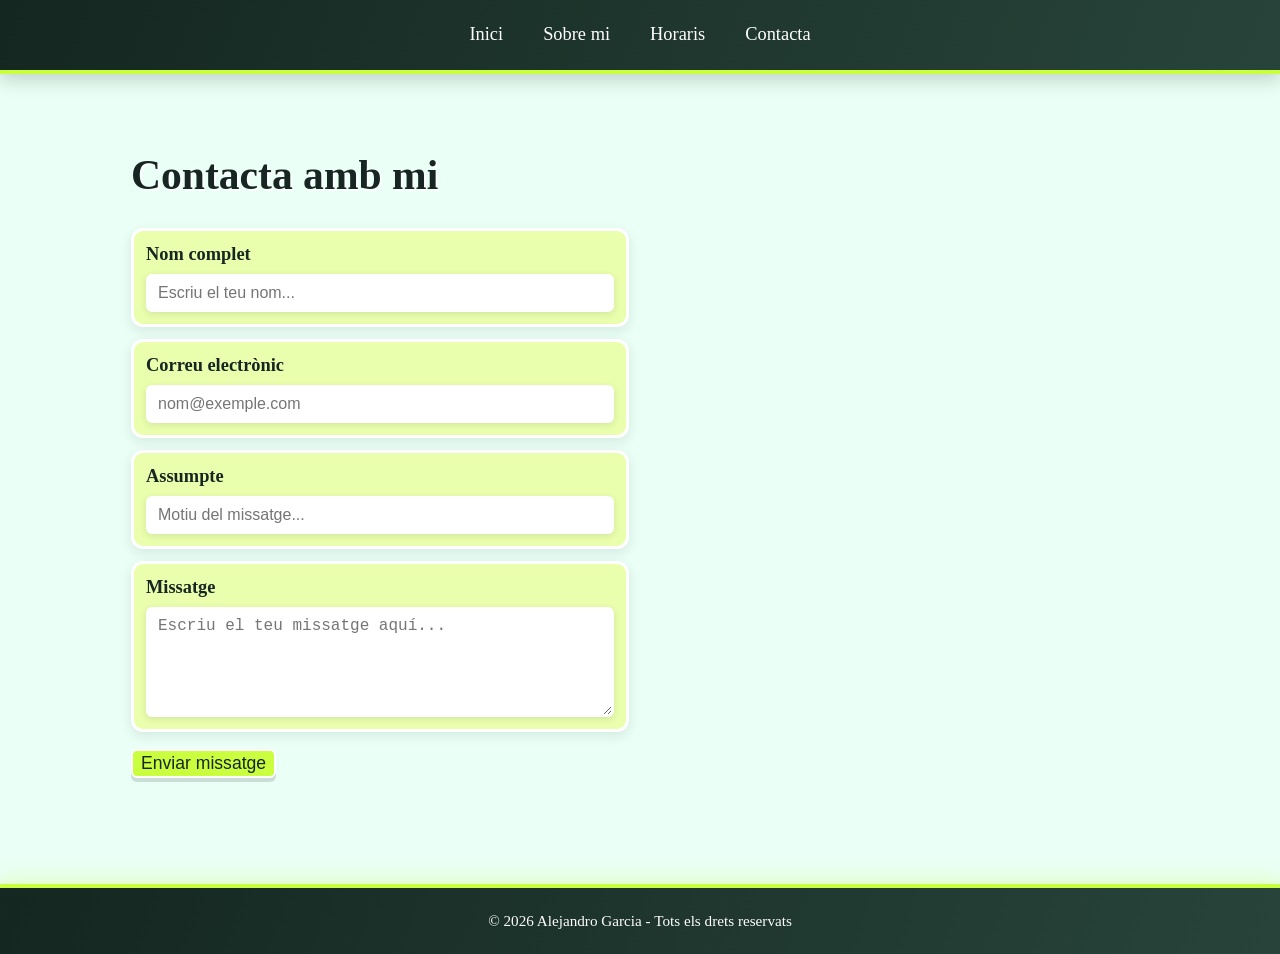
<file: pages/contacta.html>
<!DOCTYPE html>
<html lang="ca">
<head>
    <meta charset="UTF-8">
    <meta name="viewport" content="width=device-width, initial-scale=1.0">
    <title>Contacta amb mi - Alejandro Garcia</title>
    <link rel="stylesheet" href="../css/style.css?v=15">
</head>
<body>
    <header>
        <nav>
            <ul>
                <li><a href="../index.html">Inici</a></li>
                <li><a href="sobre_mi.html">Sobre mi</a></li>
                <li><a href="horaris.html">Horaris</a></li>
                <li><a href="contacta.html" aria-current="page">Contacta</a></li>
            </ul>
        </nav>
    </header>

    <main class="container">
        <section class="contact-panel">
            <h1>Contacta amb mi</h1>

            <form class="contact-form" novalidate>
                <div class="contact-field contact-field-name">
                    <label for="nom">Nom complet</label>
                    <input id="nom" name="nom" type="text" placeholder="Escriu el teu nom..." required>
                </div>

                <div class="contact-field contact-field-email">
                    <label for="correu">Correu electrònic</label>
                    <input id="correu" name="correu" type="email" placeholder="nom@exemple.com" required>
                </div>

                <div class="contact-field contact-field-subject">
                    <label for="assumpte">Assumpte</label>
                    <input id="assumpte" name="assumpte" type="text" placeholder="Motiu del missatge..." required>
                </div>

                <div class="contact-field contact-field-message">
                    <label for="missatge">Missatge</label>
                    <textarea id="missatge" name="missatge" rows="4" placeholder="Escriu el teu missatge aquí..." required></textarea>
                </div>

                <button type="submit">Enviar missatge</button>
                <p class="contact-feedback" role="alert" hidden>Plena el text per enviar.</p>
            </form>
        </section>
    </main>

    <footer>
        © 2026 Alejandro Garcia - Tots els drets reservats
    </footer>
    <script>
        const contactForm = document.querySelector('.contact-form');
        const contactFeedback = document.querySelector('.contact-feedback');

        contactForm.addEventListener('submit', (event) => {
            if (!contactForm.checkValidity()) {
                event.preventDefault();
                contactFeedback.hidden = false;
            }
        });

        contactForm.addEventListener('input', () => {
            contactFeedback.hidden = true;
        });
    </script>
</body>
</html>
</file>
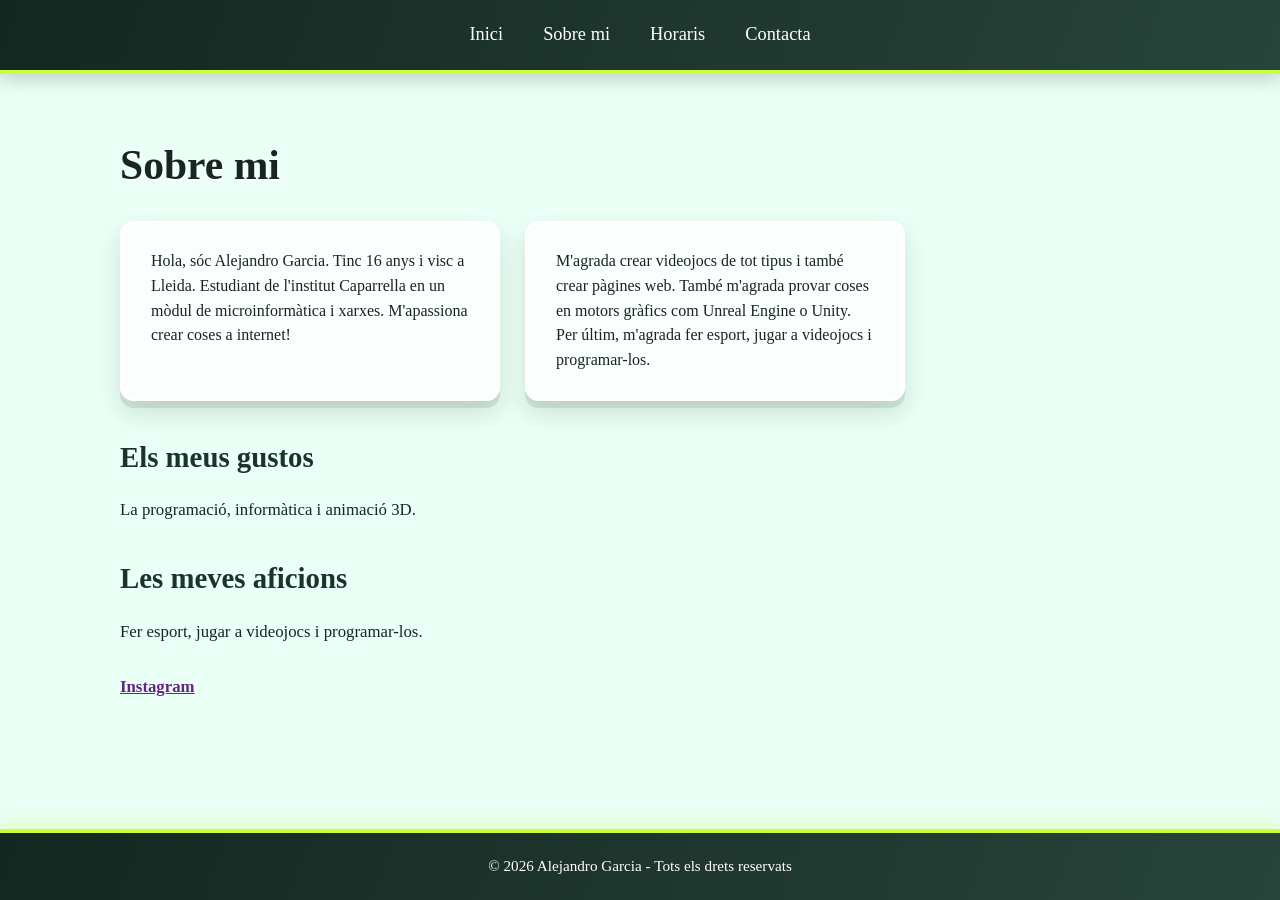
<file: pages/sobre_mi.html>
<!DOCTYPE html>
<html lang="ca">
<head>
    <meta charset="UTF-8">
    <meta name="viewport" content="width=device-width, initial-scale=1.0">
    <title>Sobre mi - Alejandro Garcia</title>
    <link rel="stylesheet" href="../css/style.css?v=11">
</head>
<body class="sobre-mi-page">
    <header>
        <nav>
            <ul>
                <li><a href="../index.html">Inici</a></li>
                <li><a href="sobre_mi.html">Sobre mi</a></li>
                <li><a href="horaris.html">Horaris</a></li>
                <li><a href="contacta.html">Contacta</a></li>
            </ul>
        </nav>
    </header>

    <div class="container">
        <h1>Sobre mi</h1>

        <div class="cards">
            <div class="card">
                Hola, sóc Alejandro Garcia. Tinc 16 anys i visc a Lleida. 
                Estudiant de l'institut Caparrella en un mòdul de microinformàtica i xarxes. 
                M'apassiona crear coses a internet!
            </div>

            <div class="card">
                M'agrada crear videojocs de tot tipus i també crear pàgines web. 
                També m'agrada provar coses en motors gràfics com Unreal Engine o Unity. 
                Per últim, m'agrada fer esport, jugar a videojocs i programar-los.
            </div>
        </div>

        <h2>Els meus gustos</h2>
        <p>La programació, informàtica i animació 3D.</p>

        <h2>Les meves aficions</h2>
        <p>Fer esport, jugar a videojocs i programar-los.</p>

        <p style="margin-top: 30px;">
            <a href="https://www.instagram.com/alexmagnogc/" target="_blank">Instagram</a>
        </p>
    </div>

    <footer>
        © 2026 Alejandro Garcia - Tots els drets reservats
    </footer>
</body>
</html>
</file>
<file: css/style.css>
* {
    margin: 0;
    padding: 0;
    box-sizing: border-box;
}

:root {
    --ink: #172622;
    --deep-green: #19332d;
    --bright-lime: #c9ff3f;
    --bright-teal: #53e2cf;
    --warm-coral: #ff8765;
}

html, body {
    width: 100%;
    min-height: 100vh;
}

body {
    font-family: Georgia, 'Times New Roman', Times, serif;
    background-color: #eafff5;
    color: var(--ink);
    line-height: 1.5;
    display: flex;
    flex-direction: column;
}

header {
    width: 100%;
}

nav {
    background: linear-gradient(110deg, #142720, #28443a);
    padding: 14px 0;
    position: sticky;
    top: 0;
    z-index: 100;
    width: 100%;
    border-bottom: 4px solid var(--bright-lime);
    box-shadow: 0 5px 18px rgba(20, 39, 32, 0.22);
}

nav ul {
    list-style: none;
    display: flex;
    justify-content: center;
    gap: 14px;
    max-width: 900px;
    margin: 0 auto;
}

nav a {
    color: #fff;
    text-decoration: none;
    font-size: 1.15rem;
    font-weight: normal;
    display: block;
    padding: 7px 13px;
}

nav a:hover {
    text-decoration: none;
}

.container {
    max-width: 1100px;
    margin: 20px auto;
    padding: 40px 30px 60px;
    flex: 1;
    width: 100%;
}

h1 {
    font-size: 2.6rem;
    font-weight: bold;
    margin-bottom: 20px;
    color: var(--ink);
    text-shadow: 2px 2px 0 rgba(255, 255, 255, 0.9);
}

h2 {
    font-size: 1.8rem;
    margin: 35px 0 18px;
    padding-left: 12px;
    border-left: 5px solid var(--bright-lime);
    color: var(--deep-green);
}

.sobre-mi-page h2 {
    padding-left: 0;
    border-left: 0;
}

p {
    max-width: 700px;
    margin-bottom: 20px;
    font-size: 1.05rem;
}

.galeria {
    display: flex;
    flex-wrap: wrap;
    gap: 18px;
    margin: 20px 0 30px;
}

.galeria img {
    width: 160px;
    height: 160px;
    object-fit: cover;
    border-radius: 18px;
    border: 4px solid #fff;
    box-shadow: 0 7px 0 rgba(25, 51, 45, 0.12), 0 12px 24px rgba(25, 51, 45, 0.2);
    transition: transform 0.25s ease, box-shadow 0.25s ease, border-color 0.25s ease;
}

.galeria img:hover {
    transform: translateY(-6px) rotate(-1deg);
    border-color: var(--bright-teal);
    box-shadow: 0 8px 0 rgba(25, 51, 45, 0.12), 0 16px 30px rgba(25, 51, 45, 0.27);
}

.galeria.home img {
    width: 180px;
    height: 180px;
}

.cards {
    display: flex;
    flex-wrap: wrap;
    gap: 25px;
    margin-top: 25px;
}

.card {
    background-color: rgba(255, 255, 255, 0.78);
    border-radius: 14px;
    padding: 25px 28px;
    max-width: 380px;
    box-shadow: 0 7px 0 rgba(25, 51, 45, 0.1), 0 12px 25px rgba(25, 51, 45, 0.14);
    font-size: 1rem;
    line-height: 1.55;
    border: 3px solid #fff;
}

.contact-panel {
    width: 520px;
    max-width: 100%;
    padding: 10px 11px 26px;
}

.contact-panel h1 {
    margin-bottom: 22px;
}

.contact-form {
    display: grid;
    gap: 12px;
}

.contact-field {
    display: grid;
    gap: 7px;
    padding: 12px;
    background: #eaffad;
    border: 3px solid #fff;
    border-radius: 12px;
    box-shadow: 0 4px 12px rgba(25, 51, 45, 0.1);
}

.contact-field label {
    font-size: 1.15rem;
    font-weight: bold;
    line-height: 1.3;
}

.contact-form input,
.contact-form textarea {
    width: 100%;
    min-width: 0;
    padding: 8px 10px;
    border: 2px solid #fff;
    border-radius: 6px;
    background: #fff;
    box-shadow: 0 2px 7px rgba(25, 51, 45, 0.12);
    font: 1rem Arial, sans-serif;
}

.contact-form textarea {
    min-height: 110px;
    resize: vertical;
    font: 1rem monospace;
}

.contact-form button {
    justify-self: start;
    margin-top: 5px;
    padding: 2px 8px;
    border: 2px solid #fff;
    border-radius: 6px;
    background: var(--bright-lime);
    color: var(--ink);
    font: 1.1rem Arial, sans-serif;
    cursor: pointer;
    box-shadow: 0 4px 0 rgba(25, 51, 45, 0.16);
    transition: transform 0.2s, background-color 0.2s;
}

.contact-form button:hover {
    background: var(--bright-teal);
    transform: translateY(-2px);
}

.contact-feedback {
    margin: 8px 0 0;
    color: #b00020;
    font-size: 1rem;
}

a {
    color: #682185;
    font-weight: bold;
}

a:hover {
    text-decoration: underline;
}

footer {
    background: linear-gradient(110deg, #142720, #28443a);
    color: #ffffff;
    text-align: center;
    padding: 22px 20px;
    width: 100%;
    font-size: 0.95rem;
    margin-top: auto;
    border-top: 4px solid var(--bright-lime);
    box-shadow: 0 -5px 16px rgba(201, 255, 63, 0.28);
}

/* ========== HORARI ========== */
.horari-wrapper {
    overflow-x: auto;
    margin-top: 25px;
}

table.horari {
    width: 100%;
    border-collapse: separate;
    border-spacing: 3px;
    min-width: 700px;
    background: #fff;
    font-family: Arial, Helvetica, sans-serif;
    font-size: 0.95rem;
    border: 3px solid #fff;
    border-radius: 14px;
    overflow: hidden;
    box-shadow: 0 8px 0 rgba(25, 51, 45, 0.1), 0 14px 28px rgba(25, 51, 45, 0.16);
}

table.horari th {
    background: var(--deep-green);
    color: #fff;
    padding: 10px 8px;
    text-align: center;
    font-weight: bold;
    border: 2px solid #fff;
    border-radius: 7px;
}

table.horari td {
    border: 2px solid #fff;
    padding: 10px 8px;
    vertical-align: middle;
    text-align: left;
    height: auto;
    border-radius: 7px;
    background-color: var(--bright-lime);
    color: var(--ink);
}

table.horari td.hora {
    font-weight: bold;
    text-align: left;
    width: 130px;
    white-space: nowrap;
}

table.horari td.buit {
    background-color: #eaffad;
    text-align: center;
    color: var(--ink);
    font-style: italic;
}

table.horari td.angles { background-color: #9cd5d7; }
table.horari td.modul-opt { background-color: #c165b0; color: #fff; }
table.horari td.muntatge { background-color: #ffd7c9; }
table.horari td.xarxes { background-color: #b0796b; color: #fff; }
table.horari td.aplicacions { background-color: #c6de90; }
table.horari td.tutoria { background-color: #cd68b8; color: #fff; }
table.horari td.digitalit { background-color: #d7e0aa; }
table.horari td.itinerari { background-color: #64fba1; }
table.horari td.sosten { background-color: #cdb5f1; }
table.horari td.sistemes { background-color: #fa65e3; color: #fff; }

@media (max-width: 700px) {
    nav ul {
        flex-direction: column;
        align-items: center;
        gap: 14px;
    }

    .contact-panel {
        padding: 10px 11px 22px;
    }

    .contact-field {
        padding: 10px;
    }

    .galeria img,
    .galeria.home img {
        width: 140px;
        height: 140px;
    }

    h1 {
        font-size: 2rem;
    }

    table.horari {
        font-size: 0.85rem;
    }
}
</file>
